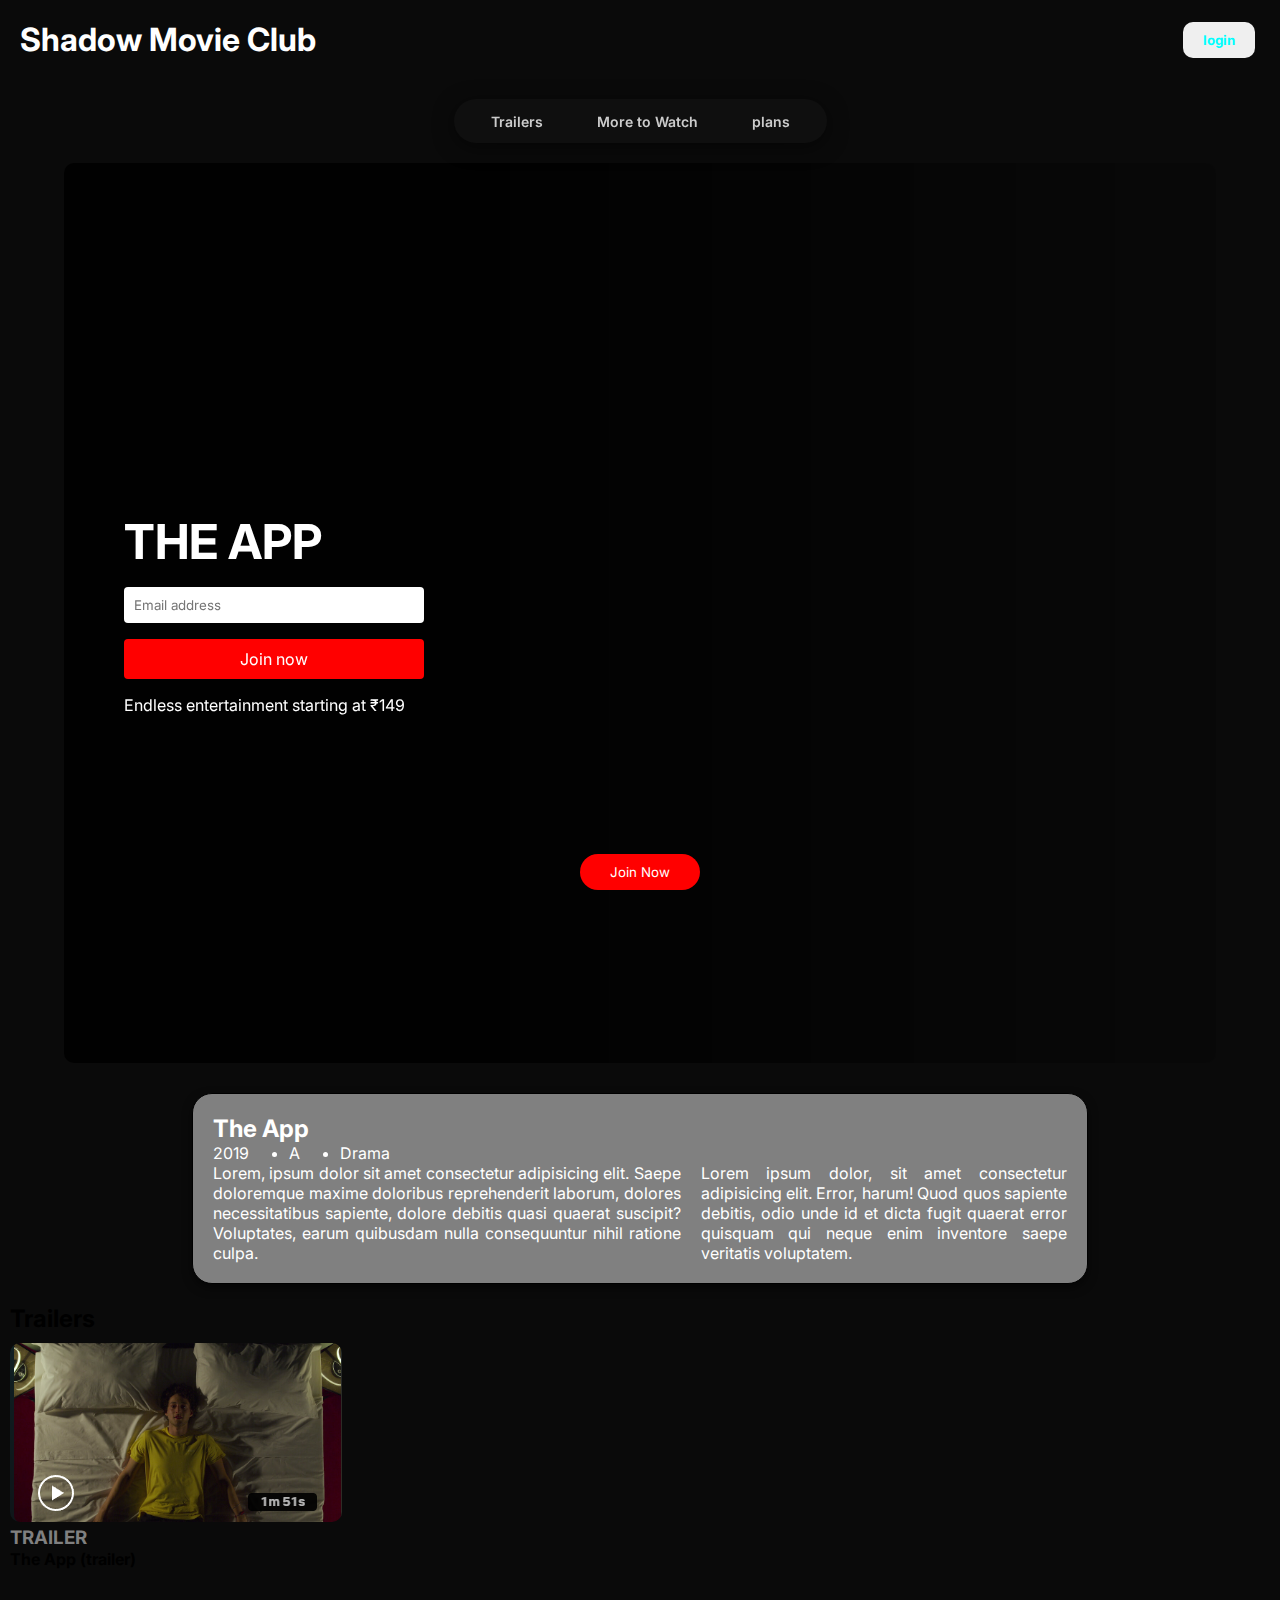
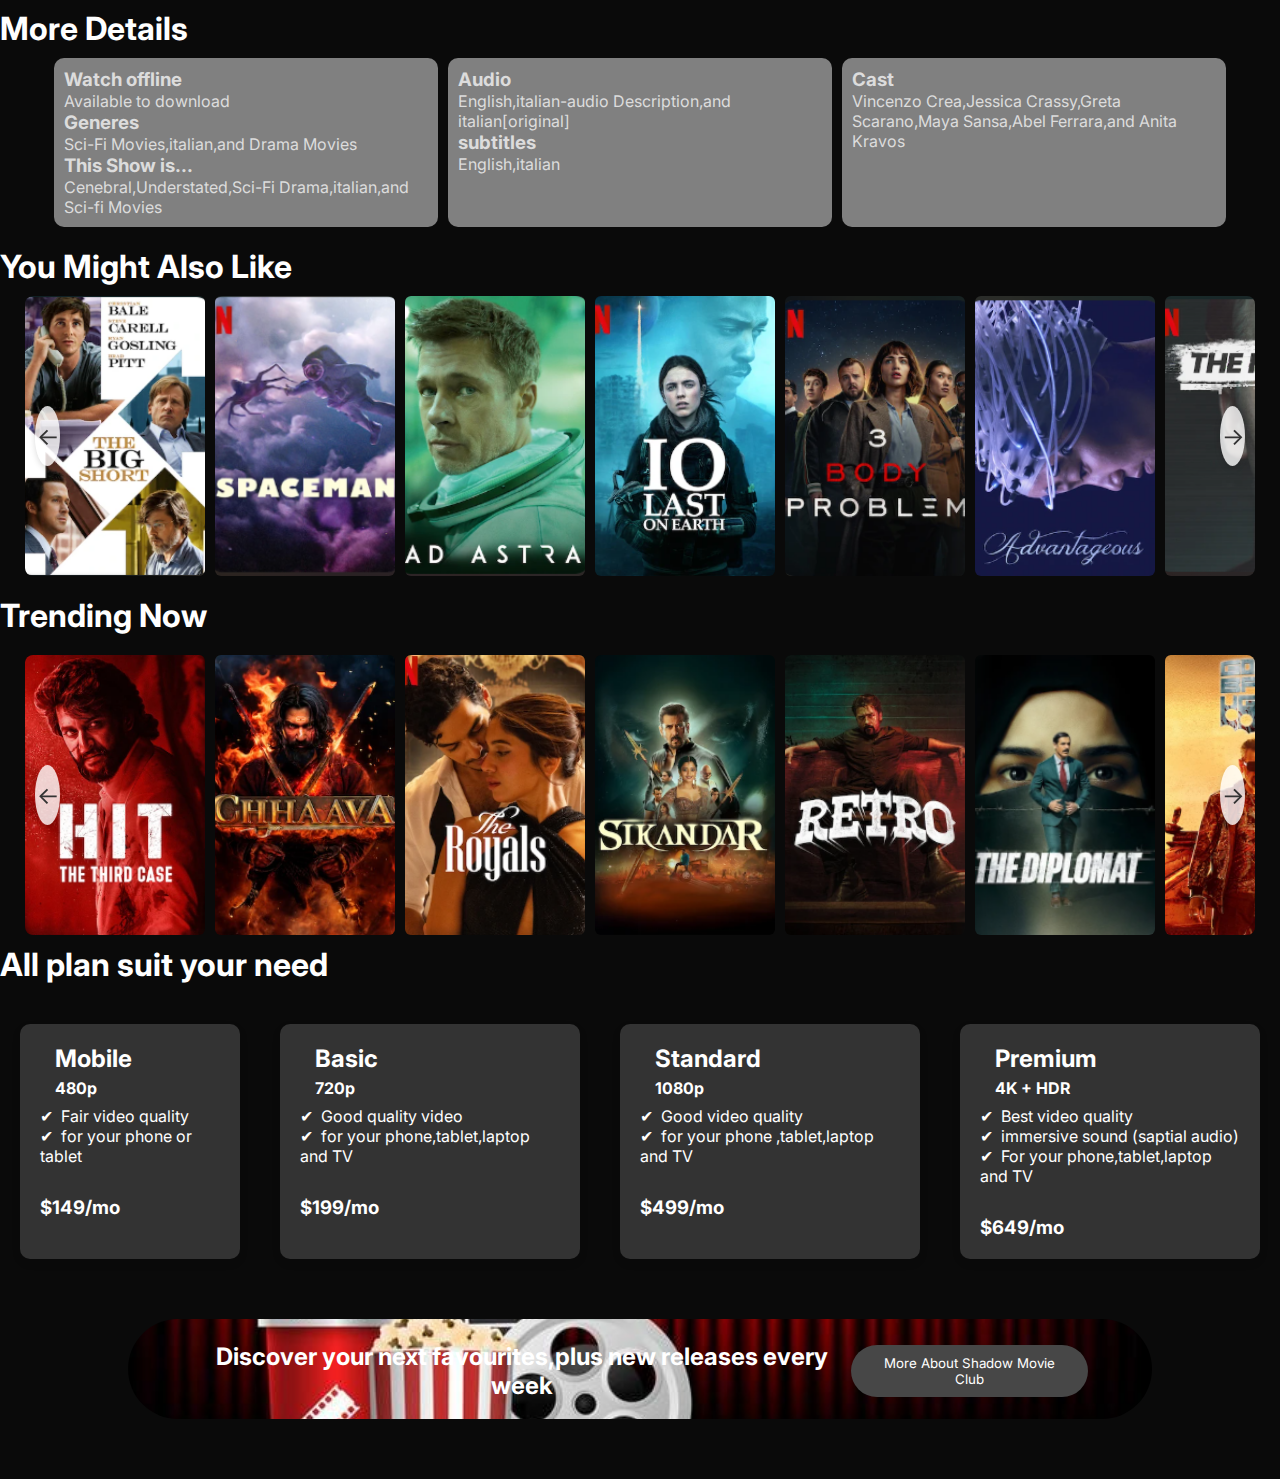
<file: index.html>
<!DOCTYPE html>
<html lang="en">
  <head>
    <meta charset="UTF-8" />
    <meta name="viewport" content="width=device-width, initial-scale=1.0" />
    <title>Shadow Movie Club</title>
    <link rel="stylesheet" href="style.css" />
  </head>
  <body>
    <div class="container">
      <div class="nav">
        <h1>Shadow Movie Club</h1>
        <button id="nav-btn">
          <a href="nav-btn.html">login</a>
        </button>
      </div>

      <!--heading-->
      <div class="heading">
        <ul class="heading-menu">
          <li><a>Trailers</a></li>
          <li><a>More to Watch</a></li>
          <li><a>plans</a></li>
        </ul>
      </div>

      <!--video-->

      <div class="video-container">
        <!--   <iframe
          width="100%"
          height="100%"
          src="https://www.youtube.com/embed/1I15ttCedfY?si=I1I_3aPqh0T1Z1Qs"
          title="YouTube video player"
          frameborder="0"
          allow=" autoplay; clipboard-write; encrypted-media; gyroscope; picture-in-picture; web-share"
          referrerpolicy="strict-origin-when-cross-origin"
          allowfullscreen
        ></iframe> -->
        <iframe
          width="100%"
          height="100%"
          src="https://www.youtube.com/embed/1I15ttCedfY?autoplay=1&mute=1&rel=0"
          title="YouTube video player"
          frameborder="0"
          allow="autoplay; clipboard-write; encrypted-media; gyroscope; picture-in-picture; web-share"
          referrerpolicy="strict-origin-when-cross-origin"
          allowfullscreen
        ></iframe>

        <div class="overlay">
          <h1>THE APP</h1>
          <input type="email" placeholder="Email address" />
          <button>Join now</button>
          <p>Endless entertainment starting at ₹149</p>
        </div>
      </div>

      <!--The app-->
      <div class="main-app">
        <div class="app">
          <h2>The App</h2>
          <ul>
            <li style="list-style: none">2019</li>
            <li>A</li>
            <li>Drama</li>
          </ul>
          <div class="app-content">
            <div>
              Lorem, ipsum dolor sit amet consectetur adipisicing elit. Saepe
              doloremque maxime doloribus reprehenderit laborum, dolores
              necessitatibus sapiente, dolore debitis quasi quaerat suscipit?
              Voluptates, earum quibusdam nulla consequuntur nihil ratione
              culpa.
            </div>
            <div>
              Lorem ipsum dolor, sit amet consectetur adipisicing elit. Error,
              harum! Quod quos sapiente debitis, odio unde id et dicta fugit
              quaerat error quisquam qui neque enim inventore saepe veritatis
              voluptatem.
            </div>
          </div>
        </div>
      </div>

      <!--img-->

      <div class="img-1">
        <h2>Trailers</h2>
        <img src="images/movie-img-1.PNG" alt="trailer" />
        <h3 style="color: gray">TRAILER</h3>
        <h4>The App (trailer)</h4>
      </div>

      <!--more details-->

      <div style="margin-top: 40px; margin-bottom: 10px; color: white">
        <h1>More Details</h1>
      </div>

      <div class="more">
        <div class="more-1">
          <h3>Watch offline</h3>
          <p>Available to download</p>
          <h3>Generes</h3>
          <p>Sci-Fi Movies,italian,and Drama Movies</p>
          <h3>This Show is...</h3>
          <p>Cenebral,Understated,Sci-Fi Drama,italian,and Sci-fi Movies</p>
        </div>

        <div class="more-2">
          <h3>Audio</h3>
          <p>English,italian-audio Description,and italian[original]</p>
          <h3>subtitles</h3>
          <p>English,italian</p>
        </div>

        <div class="more-3">
          <h3>Cast</h3>
          <p>
            Vincenzo Crea,Jessica Crassy,Greta Scarano,Maya Sansa,Abel
            Ferrara,and Anita Kravos
          </p>
        </div>
      </div>

      <!--Also like-->
      <div>
        <div style="color: white">
          <h1>You Might Also Like</h1>
        </div>
        <div class="img-container">
          <button class="scroll-btn left" onclick="scrollImages(-300)">
            &#8592;
          </button>

          <div class="image-track" id="imageTrack">
            <img src="images/movie-img-0.PNG" alt="" />
            <img src="images/movie-img-2.PNG" alt="" />
            <img src="images/movie-img-3.PNG" alt="" />
            <img src="images/movie-img-4.PNG" alt="" />
            <img src="images/movie-img-5.PNG" alt="" />
            <img src="images/movie-img-6.PNG" alt="" />
            <img src="images/movie-img-7.PNG" alt="" />
            <img src="images/movie-img-8.PNG" alt="" />
            <img src="images/movie-img-9.PNG" alt="" />
          </div>
          <button class="scroll-btn right" onclick="scrollImages(300)">
            &#8594;
          </button>
        </div>
      </div>

      <!--trend-->

      <div style="color: white; margin-top: 20px; margin-bottom: 20px">
        <h1>Trending Now</h1>
      </div>
      <div class="img-container-1">
        <button class="scroll-btn left" onclick="scrollImage(-300)">
          &#8592;
        </button>

        <div class="image-track-1" id="imageTrack-1">
          <img src="image-1/trend-movie-1.PNG" alt="" />
          <img src="image-1/trend-movie-2.PNG" alt="" />
          <img src="image-1/trend-movie-3.PNG" alt="" />
          <img src="image-1/trend-movie-4.PNG" alt="" />
          <img src="image-1/trend-movie-5.PNG" alt="" />
          <img src="image-1/trend-movie-6.PNG" alt="" />
          <img src="image-1/trend-movie-7.PNG" alt="" />
          <img src="image-1/trend-movie-8.PNG" alt="" />
          <img src="image-1/trend-movie-9.PNG" alt="" />
          <img src="image-1/trend-movie-10.PNG" alt="" />
        </div>
        <button class="scroll-btn right" onclick="scrollImage(300)">
          &#8594;
        </button>
      </div>

      <!--payment-->

      <div style="color: white; margin-bottom: 20px">
        <h1>All plan suit your need</h1>
      </div>
      <div class="payment-box">
        <div class="box-1">
          <h2>Mobile</h2>
          <h4>480p</h4>
          <ul class="box-1-bullets">
            <li>Fair video quality</li>
            <li>for your phone or tablet</li>
          </ul>
          <h3>$149/mo</h3>
        </div>

        <div class="box-1">
          <h2>Basic</h2>
          <h4>720p</h4>
          <ul class="box-1-bullets">
            <li>Good quality video</li>
            <li>for your phone,tablet,laptop and TV</li>
          </ul>
          <h3>$199/mo</h3>
        </div>

        <div class="box-1">
          <h2>Standard</h2>
          <h4>1080p</h4>
          <ul class="box-1-bullets">
            <li>Good video quality</li>
            <li>for your phone ,tablet,laptop and TV</li>
          </ul>
          <h3>$499/mo</h3>
        </div>

        <div class="box-1">
          <h2>Premium</h2>
          <h4>4K + HDR</h4>
          <ul class="box-1-bullets">
            <li>Best video quality</li>
            <li>immersive sound (saptial audio)</li>
            <li>For your phone,tablet,laptop and TV</li>
          </ul>
          <h3>$649/mo</h3>
        </div>
      </div>
      <!--banner-->

      <div class="banner">
        <img src="images/cinema-background-concept.jpg" alt="" />

        <div class="banner-text">
          <div>
            <p>Discover your next favourites,plus new releases every week</p>
          </div>
          <div>
            <button>More About Shadow Movie Club</button>
          </div>
        </div>
      </div>

      <div class="join">
        <button>Join Now</button>
      </div>
    </div>

    <script src="script.js"></script>
  </body>
</html>
</file>
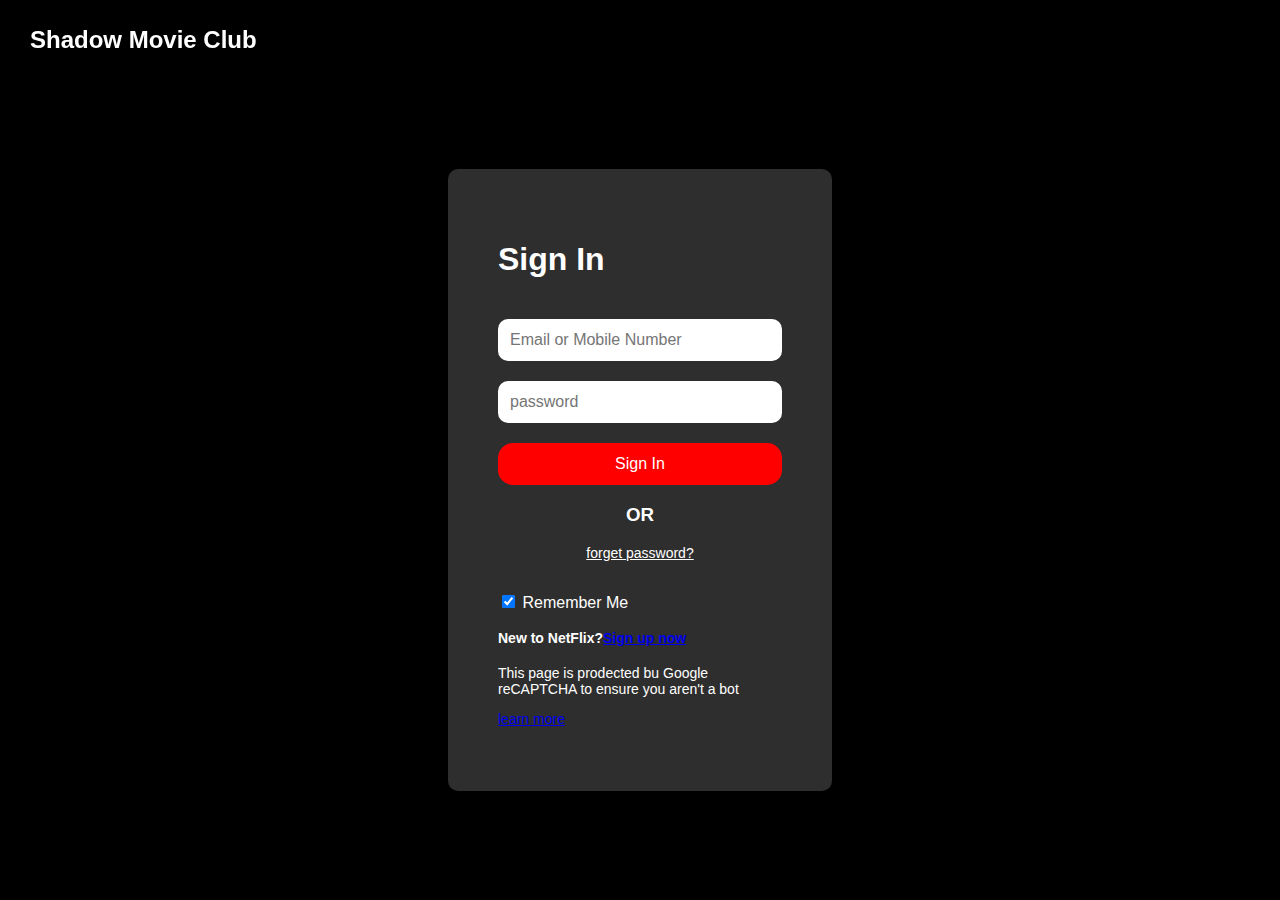
<file: nav-btn.html>
<!DOCTYPE html>
<html lang="en">
<head>
    <meta charset="UTF-8">
    <meta name="viewport" content="width=device-width, initial-scale=1.0">
    <title>sign in</title>
    <link rel="stylesheet" href="nav-btn.css">
</head>
<body>
    <h1 class="head">Shadow Movie Club</h1>
    <div class="nav-sign-in">
        <h1>Sign In</h1>
        <form id="sign-in-form"  onsubmit="return formValidation()" >
            <input id="email" class="name" type="text" placeholder="Email or Mobile Number">
            <input id="password" class="password" type="password" placeholder="password">
            <button class="btn-sign">Sign In</button>
            <h3>OR</h3>
            <input class="btn-code" id="code-input" type="text" placeholder="Enter Sign-In Code" style="display: none;">
            <p class="forgot"><a href="#">forget password?</a></p>
            <input type="checkbox" id="remember" checked>
            <label for="remember">Remember Me</label>
            <h4>New to NetFlix?<a href="#">Sign up now</a></h4>
            <p>This page is prodected bu Google reCAPTCHA to ensure you aren't a bot</p>
            <p><a href="#">learn more</a></p>
        </form>
    </div>


    <script src="script.js"></script>
</body>
</html>
</file>
<file: style.css>
@import url('https://fonts.googleapis.com/css2?family=Ancizar+Serif:ital,wght@0,300..900;1,300..900&family=Inter:ital,opsz,wght@0,14..32,100..900;1,14..32,100..900&family=Sriracha&family=Tagesschrift&display=swap');

*{
  font-family: "Inter", sans-serif;
  font-optical-sizing: auto;
  font-style: normal;
  margin: 0;
  padding: 0;
  box-sizing: border-box;
  
}
body{
    background-color:#0A0A0A;
    overflow-x: hidden; 
}
.nav{
    display: flex;
    justify-content: space-between;
    align-items: center;
    padding: 20px;
}
.nav h1{
  color: white;
}
#nav-btn{
   border: none;
   padding: 10px 20px;
   border-radius: 10px;
   margin-right:5px ;
}
#nav-btn a{
    text-decoration: none;
    color: aqua;
    font-weight: bold;
}
/* heading*/
.heading{
    background-color: #0f0f0f;
    padding: 12px 25px;
    border-radius: 50px;
    box-shadow: 0 4px 20px rgba(0,0,0,0.5);
    width: fit-content;
    position: sticky;
    top: 30px;
    z-index: 10;
    color: white;
    margin: 0 auto;
    margin-top: 20px;
}
.heading-menu{
    list-style: none;
    margin: 0;
    padding: 0;
    display: flex;
    gap:30px;
    justify-content: center;
}
.heading-menu li a{
    text-decoration: none;
    color: #ccc;
    font-weight: 600;
    font-size: 14px;
    padding: 8px 12px;
    transition: color 0.3s ease background-color 0.3s ease;
}
.heading-menu li a:hover{
    color: white;
    cursor: pointer;
}
/*video*/


.video-container {
      position: relative;
      width: 90%;
      height: 100vh;
      overflow: hidden;
      border-radius: 10px;   
      margin: 0 auto;
      margin-top: 20px;   
    }

    video {
      position: absolute;
      top: 50%;
      left: 50%;
      min-width: 100%;
      min-height: 100%;
      width: auto;
      height: auto;
      z-index: -1;
      transform: translate(-50%, -50%);
      object-fit: cover;
    }

    .overlay {
      position: absolute;
      top: 0;
      left: 0;
      height: 100%;
      width: 100%;
      background: linear-gradient(to right, rgba(0, 0, 0, 0.9) 30%, rgba(0, 0, 0, 0.1) 100%);
      color: white;
      display: flex;
      flex-direction: column;
      justify-content: center;
      padding-left: 60px;
    }

    .overlay h1 {
      font-size: 3rem;
      margin-bottom: 1rem;
    }

    .overlay input {
      padding: 10px;
      width: 300px;
      margin-bottom: 1rem;
      border-radius: 4px;
      border: none;
    }

    .overlay button {
      padding: 10px 20px;
      background-color: red;
      color: white;
      border: none;
      font-size: 1rem;
      border-radius: 4px;
      cursor: pointer;
      width: 300px;
    }

    .overlay p {
      margin-top: 1rem;
    }

/*app*/
.main-app{
    display: flex;
    align-items: center;
    justify-content: center;
}
.app{
    border: 1px solid black;
    margin-top: 30px;
    width: 70%;
   background-color: gray;
   color: white;
   padding: 20px;
  border-radius: 20px;
  box-shadow:  0 4px 10px rgba(0,0,0,0.5);
}

.app ul{
    display: flex;
    gap: 40px;
}
.app-content{
    display: flex;
    text-align: justify;
    gap:20px;
}
.img-1{
    margin-left: 10px;
}
.img-1 h2{
    margin-top: 20px;
    margin-bottom: 10px;
}
.img-1 img{
    object-fit: cover;
    border-radius: 10px;
}
/*More DeTails*/
.more-1{
    width: 30%;
    padding: 10px;
    background-color: gray;
    color: gainsboro;
    border-radius: 10px;

}
.more-2{
    width: 30%;
    padding: 10px;
    background-color: gray;
    color: gainsboro;
    border-radius: 10px;
}
.more-3{
    width: 30%;
    padding: 10px;
    background-color: gray;
    color: gainsboro;
    border-radius: 10px;
}
.more{
    display: flex;
    justify-content: center;
    gap: 10px;
    margin-bottom: 20px;
}
/*img-scroll*/
.img-container {
  position: relative;
  width: 100%;
  max-width: 1230px;
  margin: 0 auto;
  overflow: hidden; /* hide scrollbars */
  border-radius: 8px;
  margin-top: 10px;
}

.image-track {
  display: flex;
  gap: 10px;
  overflow-x: scroll; /* enable horizontal scroll */
  scroll-behavior: smooth;
  scrollbar-width: none; /* Firefox */
}

.image-track::-webkit-scrollbar {
  display: none; /* Chrome, Safari */
}

.image-track img {
  flex-shrink: 0;
  width: 180px;
  height: 280px;
  object-fit: cover;
  border-radius: 6px;
  cursor: pointer;
  transition: transform 0.3s ease;
}

.image-track img:hover {
  transform: scale(1.03);
  box-shadow: 0 4px 10px rgba(0,0,0,0.2);
}

.scroll-btn {
  position: absolute;
  top: 50%;
  transform: translateY(-50%);
  background: rgba(255,255,255,0.8);
  border: none;
  border-radius: 50%;
  width: 25px;
  height: 60px;
  cursor: pointer;
  font-size: 24px;
  color: #333;
  box-shadow: 0 2px 6px rgba(0,0,0,0.15);
  transition: background-color 0.3s ease;
  user-select: none;
  z-index: 10;
}

.scroll-btn:hover {
  background: #ddd;
}

.scroll-btn.left {
  left: 10px;
}

.scroll-btn.right {
  right: 10px;
}

/* trend*/
.img-container-1 {
  position: relative;
  width: 100%;
  max-width: 1230px;
  margin: 0 auto;
  overflow: hidden; /* hide scrollbars */
  border-radius: 8px;
  margin-bottom: 10px;
}

.image-track-1 {
  display: flex;
  gap: 10px;
  overflow-x: scroll; /* enable horizontal scroll */
  scroll-behavior: smooth;
  scrollbar-width: none; /* Firefox */
}

.image-track-1::-webkit-scrollbar {
  display: none; /* Chrome, Safari */
}

.image-track-1 img {
  flex-shrink: 0;
  width: 180px;
  height: 280px;
  object-fit: cover;
  border-radius: 6px;
  cursor: pointer;
  transition: transform 0.3s ease;
}

.image-track-1 img:hover {
  transform: scale(1.03);
  box-shadow: 0 4px 10px rgba(0,0,0,0.2);
}

.scroll-btn {
  position: absolute;
  top: 50%;
  transform: translateY(-50%);
  background: rgba(255,255,255,0.8);
  border: none;
  border-radius: 50%;
  width: 25px;
  height: 60px;
  cursor: pointer;
  font-size: 24px;
  color: #333;
  box-shadow: 0 2px 6px rgba(0,0,0,0.15);
  transition: background-color 0.3s ease;
  user-select: none;
  z-index: 10;
}

.scroll-btn:hover {
  background: #ddd;
}

.scroll-btn.left {
  left: 10px;
}

.scroll-btn.right {
  right: 10px;
}
/*payment*/
.payment-box{
   display:flex;
   justify-content: center;
   
}
.box-1{
  background-color: #333;
  color: white;
  max-width: 300px;
  margin: 20px;
  padding: 20px;
  box-shadow: 0 4px 8px rgba(0, 0, 0, 0.1);
  transition: background-color 0.3s ease;
  border-radius: 10px;
}
.box-1:hover{
  background-color: #474747;
}
.box-1 h2{
  font-size: 1.5rem;
  margin-bottom: 5px;
  margin-left: 15px;
}
.box-1 h4{
   font-size: 1rem;
  margin-bottom: 8px;
  margin-left: 15px;
}
.box-1 h3{
  margin-top: 30px;
}
.box-1-bullets{
  list-style: none;
}
.box-1-bullets li::before{
  content: '✔';
  margin-right: 8px;
}
/*banner*/
.banner{
     text-align: center;
     margin-top: 40px;
     position: relative;
}
.banner img{
  width: 80%;
  height: 100px;
  object-fit: cover;
  border-radius: 100px;
}
.banner-text{
  position: absolute;
  top: 50%;
  left: 50%;
  transform: translate(-50%,-50%);
  width: 70%;
  display: flex;
  justify-content: space-between;
  align-items: center;
  color: white;
  font-size: 1.5rem;
  font-weight: 700;
}
.banner-text button{
  background-color: #474747;
  padding: 10px 20px ;
  border-radius: 40px;
  color: white;
  border: none;
  transition: all 0.3s ease;
}
.banner-text button:hover{
  background-color: #5e5d5d;
}
/* join button*/
.join {
  text-align: center; 
  margin-top: 20px;
   position: sticky;
  bottom: 10px;
  
}
.join button{
  margin: 0 auto;
  background-color: red;
  color: white;
  padding: 10px 30px;
  border: none;
  border-radius: 20px;
 
 
}
/* Mobile Responsive Styles */
@media screen and (max-width: 768px) {

  /* Nav adjustments */
  .nav {
    flex-direction: row; /* Keep title and button in same row */
    justify-content: space-between;
  }

  #nav-btn {
    padding: 8px 16px;
  }

  /* Heading */
  .heading {
    padding: 10px 20px;
    font-size: 1rem;
    width: 90%;
    margin-top: 15px;
  }

  .heading-menu {
    flex-wrap: wrap;
    gap: 15px;
  }

  .heading-menu li a {
    font-size: 12px;
    padding: 6px 10px;
  }

  /* Video Overlay */
  .video-container {
    width: 100%;
    height: 50vh; /* reduce height for smaller screens */
  }

  .overlay {
    padding-left: 20px;
  }

  .overlay h1 {
    font-size: 1.8rem;
  }

  .overlay input, .overlay button {
    width: 90%;
  }

  /* Main App */
  .app {
    width: 90%;
    padding: 15px;
  }

  .app ul {
    flex-wrap: wrap;
    gap: 20px;
  }

  .app-content {
    flex-direction: column;
    gap: 10px;
  }

  .img-1 img {
    width: 100%;
    height: auto;
  }

  /* More Details */
  .more {
    flex-direction: column;
    gap: 15px;
  }

  .more-1, .more-2, .more-3 {
    width: 100%;
  }

  /* Image Scroll Containers */
  .img-container, .img-container-1 {
    max-width: 100%;
  }

  .image-track, .image-track-1 {
    gap: 8px;
  }

  .image-track img, .image-track-1 img {
    width: 140px;
    height: 220px;
  }

  /* Payment boxes */
  .payment-box {
    flex-direction: column;
    gap: 15px;
  }

  .box-1 {
    max-width: 100%;
    margin: 0 auto 20px;
  }

  /* Banner */
  .banner img {
    width: 100%;
    height: 80px;
  }

  .banner-text {
    width: 90%;
    font-size: 1.2rem;
    flex-direction: column;
    gap: 10px;
  }

  .banner-text button {
    width: 100%;
  }

  /* Join Button */
  .join button {
    padding: 12px 25px;
    font-size: 1rem;
    width: 90%;
    border-radius: 15px;
  }
}

@media screen and (max-width: 480px) {
  /* Smaller devices adjustments */

  .nav h1 {
    font-size: 18px;
  }

  #nav-btn {
    padding: 6px 12px;
    font-size: 13px;
  }

  .overlay h1 {
    font-size: 1.5rem;
  }

  .overlay input, .overlay button {
    width: 100%;
  }

  .app {
    padding: 10px;
  }

  .image-track img, .image-track-1 img {
    width: 120px;
    height: 180px;
  }

  .banner-text {
    font-size: 1rem;
  }

  .join button {
    padding: 10px 20px;
    font-size: 0.9rem;
  }
}
</file>
<file: nav-btn.css>
/* *{
    margin: 0;
    padding: 0;
    box-sizing: border-box;
}
body{
    display: flex;
    justify-content: center;
    align-items: center;
    background-color: black;
}
.head{
    color: white;
    position: fixed;
    top: 10px;
    left: 30px;
}
.nav-sign-in{
    border: 1px solid black;
    background-color: #2e2e2e;
    color: white;
    padding: 50px;
    width: 30%;
    box-sizing: border-box;
}
.name{
    width: 100%;
    margin-top: 20px;
    margin-bottom: 20px;
    border: none;
    padding: 10px;
    border-radius: 10px;
    box-sizing: border-box;
}
.password{
    width: 100%;
    margin-bottom: 20px;
    border: none;
    padding: 10px;
    border-radius: 10px;
    box-sizing: border-box;
}
.btn-sign{
    width: 100%;
    padding: 10px;
    border: none;
    background-color: red;
    color: white;
    border-radius: 15px;
}
h3{
    text-align: center;
}
.btn-code{
    width: 100%;
    padding: 10px;
    border: none;
    background-color: gray;
    color: white;
    border-radius: 15px;
}
.forgot{
    text-align: center;
}
.forgot a{
    color: white;
}
#check{
    margin-left: 0;
}
@media screen and (max-width: 768px) {
  .nav-sign-in {
    width: 100%;
    padding: 30px;
    height: 100%;
  }

  .head {
    font-size: 18px;
    top: 5px;
    left: 10px;
  }

  .btn-sign,
  .btn-code,
  .name,
  .password {
    font-size: 16px;
    padding: 10px;
  }

  h3, h4, p {
    font-size: 14px;
  }
}

@media screen and (max-width: 480px) {
  .nav-sign-in {
    padding: 20px;
    height: 100%;
  }

  .head {
    font-size: 16px;
  }

  .btn-sign,
  .btn-code {
    font-size: 14px;
    padding: 8px;
  }

  .name,
  .password {
    font-size: 14px;
  }
}
 */
 /* Base Styles */
body {
  margin: 0;
  padding: 0;
  font-family: Arial, sans-serif;
  display: flex;
  justify-content: center;
  align-items: center;
  background-color: black;
  min-height: 100vh;
  flex-direction: column;
}

.head {
  color: white;
  position: fixed;
  top: 10px;
  left: 30px;
  font-size: 24px;
}

/* Container */
.nav-sign-in {
  background-color: #2e2e2e;
  color: white;
  padding: 50px;
  width: 30%;
  box-sizing: border-box;
  border-radius: 10px;
  margin-top: 60px;
}

.name, .password, .btn-sign, .btn-code, #code-input {
  width: 100%;
  margin-top: 20px;
  padding: 12px;
  border: none;
  border-radius: 10px;
  box-sizing: border-box;
  font-size: 16px;
}

.btn-sign {
  background-color: red;
  color: white;
  border-radius: 15px;
}

.btn-code {
  background-color: gray;
  color: white;
  border-radius: 15px;
}

h3 {
  text-align: center;
}

.forgot {
  text-align: center;
}

.forgot a {
  color: white;
  text-decoration: underline;
}

#remember {
  margin-top: 20px;
}

h4, p {
  font-size: 14px;
}

/* Media Queries for Responsive Design */
@media screen and (max-width: 768px) {
  .nav-sign-in {
    width: 80%;
    padding: 30px;
  }

  .head {
    font-size: 20px;
    left: 20px;
  }

  h4, p, .forgot, h3 {
    font-size: 14px;
  }

  .btn-sign, .btn-code, .name, .password {
    font-size: 15px;
  }
}

@media screen and (max-width: 480px) {
  .nav-sign-in {
    width: 95%;
    padding: 20px;
  }

  .head {
    font-size: 18px;
    left: 15px;
    top: 5px;
  }

  .btn-sign, .btn-code {
    padding: 10px;
    font-size: 14px;
  }

  .name, .password {
    font-size: 14px;
  }

  h1 {
    font-size: 20px;
  }

  h3, h4, p {
    font-size: 13px;
  }
}
</file>
